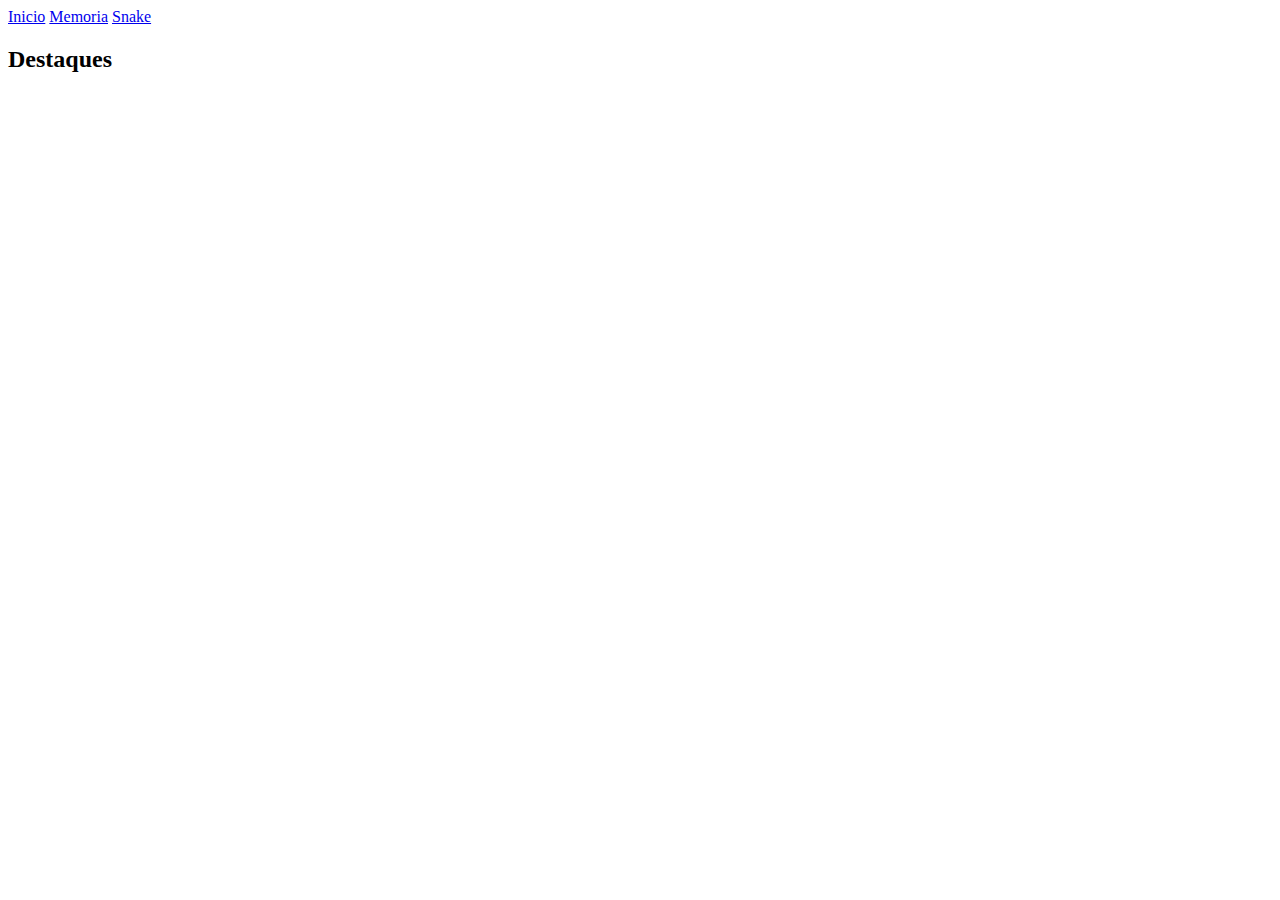
<file: Site-projeto/index.html>
<!doctype html>
<html lang="en">
  <head>
    <meta charset="utf-8">
    <meta name="viewport" content="width=device-width, initial-scale=1">
    <link href="https://cdn.jsdelivr.net/npm/bootstrap@5.0.1/dist/css/bootstrap.min.css" rel="stylesheet" integrity="sha384-+0n0xVW2eSR5OomGNYDnhzAbDsOXxcvSN1TPprVMTNDbiYZCxYbOOl7+AMvyTG2x" crossorigin="anonymous">
    <title>Kids</title>
  </head>
  <body>
   
  <nav class="navbar navbar-dark bg-primary"><a href="./index.html" class="btn btn-primary active" type="button">Inicio</a>
    <a href="./Memoria/Memoria.html" class="btn btn-primary active" >Memoria</a>
    <a href="./Snake/Snake.html" class="btn btn-primary active" >Snake</a>
  </nav>
  <h2 data-testid="0158ef59-83a3-48b7-8f9f-0fc2d919a595" color="white" class="css-123gfyu epcmjln0">Destaques </h2>
      

    <div>
     
    </div> 
  </body>
    <script src="https://cdn.jsdelivr.net/npm/bootstrap@5.0.1/dist/js/bootstrap.bundle.min.js" integrity="sha384-gtEjrD/SeCtmISkJkNUaaKMoLD0//ElJ19smozuHV6z3Iehds+3Ulb9Bn9Plx0x4" crossorigin="anonymous"></script>

  </body>
</html>
</file>
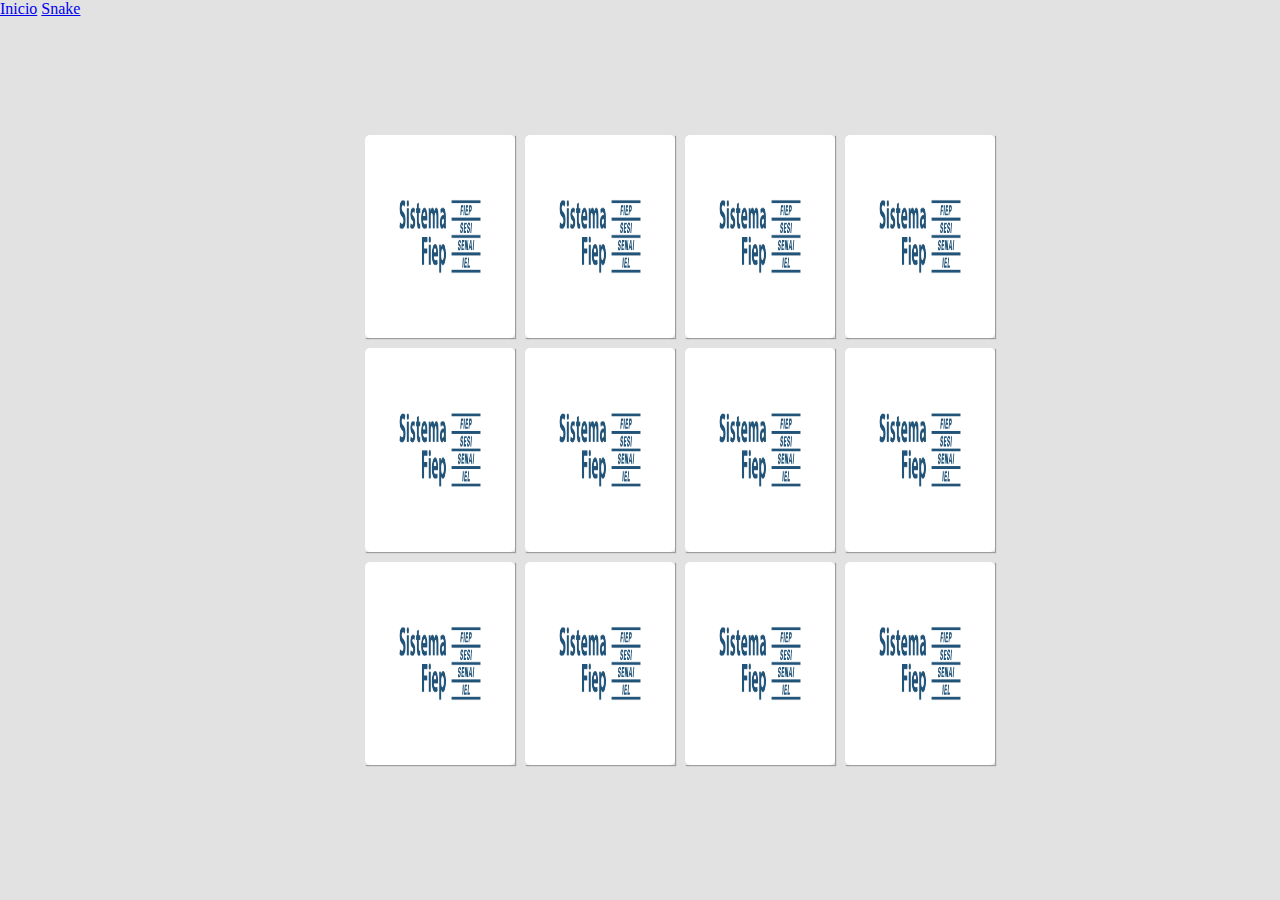
<file: Site-projeto/Memoria/Memoria.html>
<!DOCTYPE html>
<html lang="en">
<head>
    <meta charset="UTF-8">
    <meta name="viewport" content="width=device-width, initial-scale=1.0">
    <link rel="stylesheet" href="./css/style.css">
    <link href="https://cdn.jsdelivr.net/npm/bootstrap@5.0.1/dist/css/bootstrap.min.css" rel="stylesheet" integrity="sha384-+0n0xVW2eSR5OomGNYDnhzAbDsOXxcvSN1TPprVMTNDbiYZCxYbOOl7+AMvyTG2x" crossorigin="anonymous">
    <title>Jogo da memória</title>
</head>
<body><div>
    <nav class="navbar navbar-dark bg-primary"><a href="../index.html" class="btn btn-primary active" type="button">Inicio</a>
        <a href="../Snake/Snake.html" class="btn btn-primary active" type="button">Snake</a></nav>
      
    </div>
  </nav>
    <main class="memory-game">
        <div class="card" data-card="bowser">
            <img class="card-front" src="./img/bowser.jpg" alt="Face da carta">
            <img class="card-back" src="./img/box.png" alt="Verso da carta">
        </div>
        <div class="card" data-card="luigi">
            <img class="card-front" src="./img/luigi.png" alt="Face da carta">
            <img class="card-back" src="./img/box.png" alt="Verso da carta">
        </div>
        <div class="card" data-card="mario">
            <img class="card-front" src="./img/mario.png" alt="Face da carta">
            <img class="card-back" src="./img/box.png" alt="Verso da carta">
        </div>
        <div class="card" data-card="peach">
            <img class="card-front" src="./img/peach.png" alt="Face da carta">
            <img class="card-back" src="./img/box.png" alt="Verso da carta">
        </div>
        <div class="card" data-card="toad">
            <img class="card-front" src="./img/toad.png" alt="Face da carta">
            <img class="card-back" src="./img/box.png" alt="Verso da carta">
        </div>
        <div class="card" data-card="yoshi">
            <img class="card-front" src="./img/yoshi.png" alt="Face da carta">
            <img class="card-back" src="./img/box.png" alt="Verso da carta">
        </div>
        <div class="card" data-card="bowser">
            <img class="card-front" src="./img/bowser.jpg" alt="Face da carta">
            <img class="card-back" src="./img/box.png" alt="Verso da carta">
        </div>
        <div class="card" data-card="luigi">
            <img class="card-front" src="./img/luigi.png" alt="Face da carta">
            <img class="card-back" src="./img/box.png" alt="Verso da carta">
        </div>
        <div class="card" data-card="mario">
            <img class="card-front" src="./img/mario.png" alt="Face da carta">
            <img class="card-back" src="./img/box.png" alt="Verso da carta">
        </div>
        <div class="card" data-card="peach">
            <img class="card-front" src="./img/peach.png" alt="Face da carta">
            <img class="card-back" src="./img/box.png" alt="Verso da carta">
        </div>
        <div class="card" data-card="toad">
            <img class="card-front" src="./img/toad.png" alt="Face da carta">
            <img class="card-back" src="./img/box.png" alt="Verso da carta">
        </div>
        <div class="card" data-card="yoshi">
            <img class="card-front" src="./img/yoshi.png" alt="Face da carta">
            <img class="card-back" src="./img/box.png" alt="Verso da carta">
        </div>
    </main>
    <script src="./js/script.js"></script>
</body>
</html>
</file>
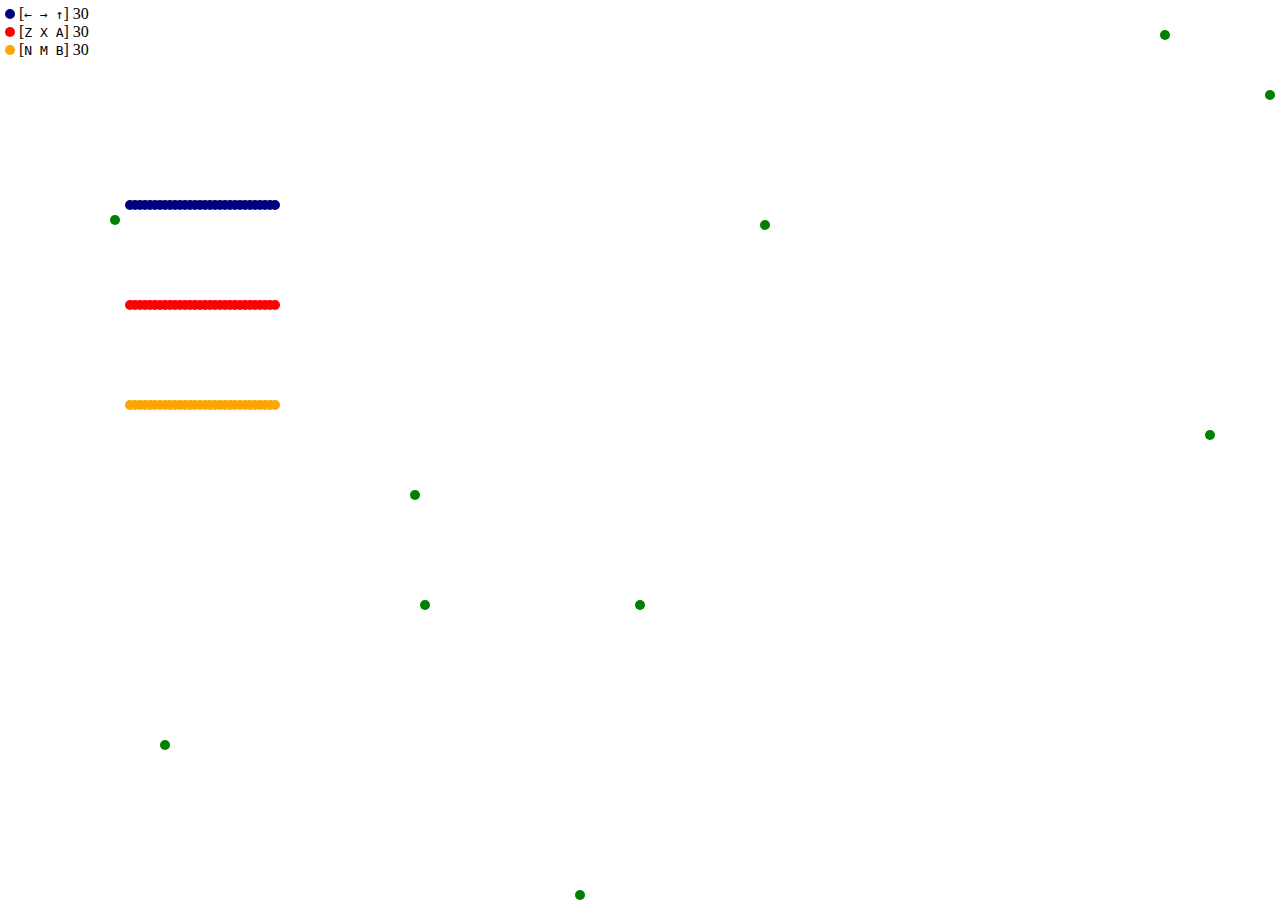
<file: Site-projeto/Snake/Snake.html>
<!DOCTYPE html>
<html>
<meta charset="utf-8">
<title>Snake</title>
<style type="text/css">
body { margin: 0; overflow: hidden; }
#score { position: absolute; margin: 5px; }
#score .point { position: static; display: inline-block; }
#board { width: 100%; height: 100vh; }
.point { position: absolute; width: 10px; height: 10px; background-color: navy; border-radius: 5px; }
.food { position: absolute; width: 10px; height: 10px; background-color: green; border-radius: 5px; }
.fromDead { width: 6px; height: 6px; background-color: green; border-radius: 3px; }
.point.snake2 { background-color: red; }
.point.snake3 { background-color: orange; }
</style>
<body>

<div id="score">
<div><span class="point"></span> [<code>← → ↑</code>] <span class="score"></span></div>
<div><span class="point snake2"></span> [<code>Z X A</code>] <span class="score snake2"></span></div>
<div><span class="point snake3"></span> [<code>N M B</code>] <span class="score snake3"></span></div>
</div>

<div id="board"></div>

<script type="text/javascript" src="snake.js"></script>
</file>
<file: Site-projeto/Memoria/css/style.css>
* {
  padding: 0;
  margin: 0;
  box-sizing: border-box;
}

body {
  height: 100vh;
  display: flex;
  background-color: rgb(226, 226, 226);
}

.memory-game {
  height: 640px;
  width: 640px;
  margin: auto;
  display: flex;
  flex-wrap: wrap;
  perspective: 1000px;
}

.card {
  height: calc(33.33% - 10px);
  width: calc(25% - 10px);
  margin: 5px;
  position: relative;
  box-shadow: 1px 1px 1px rgba(1, 1, 1, 0.3);
  cursor: pointer;
  transform: scale(1);
  transform-style: preserve-3d;
  transition: transform 0.9s;
}

.card:active {
  transform: scale(0.97);
  transition: transform 0.3s;
}

.card-front,
.card-back {
  width: 100%;
  height: 100%;
  padding: 20px;
  position: absolute;
  border-radius: 5px;
  background: #ffffff;
  backface-visibility: hidden;
}

.card-front {
  transform: rotateY(180deg);
}

.card.flip {
  transform: rotateY(180deg);
}
</file>
